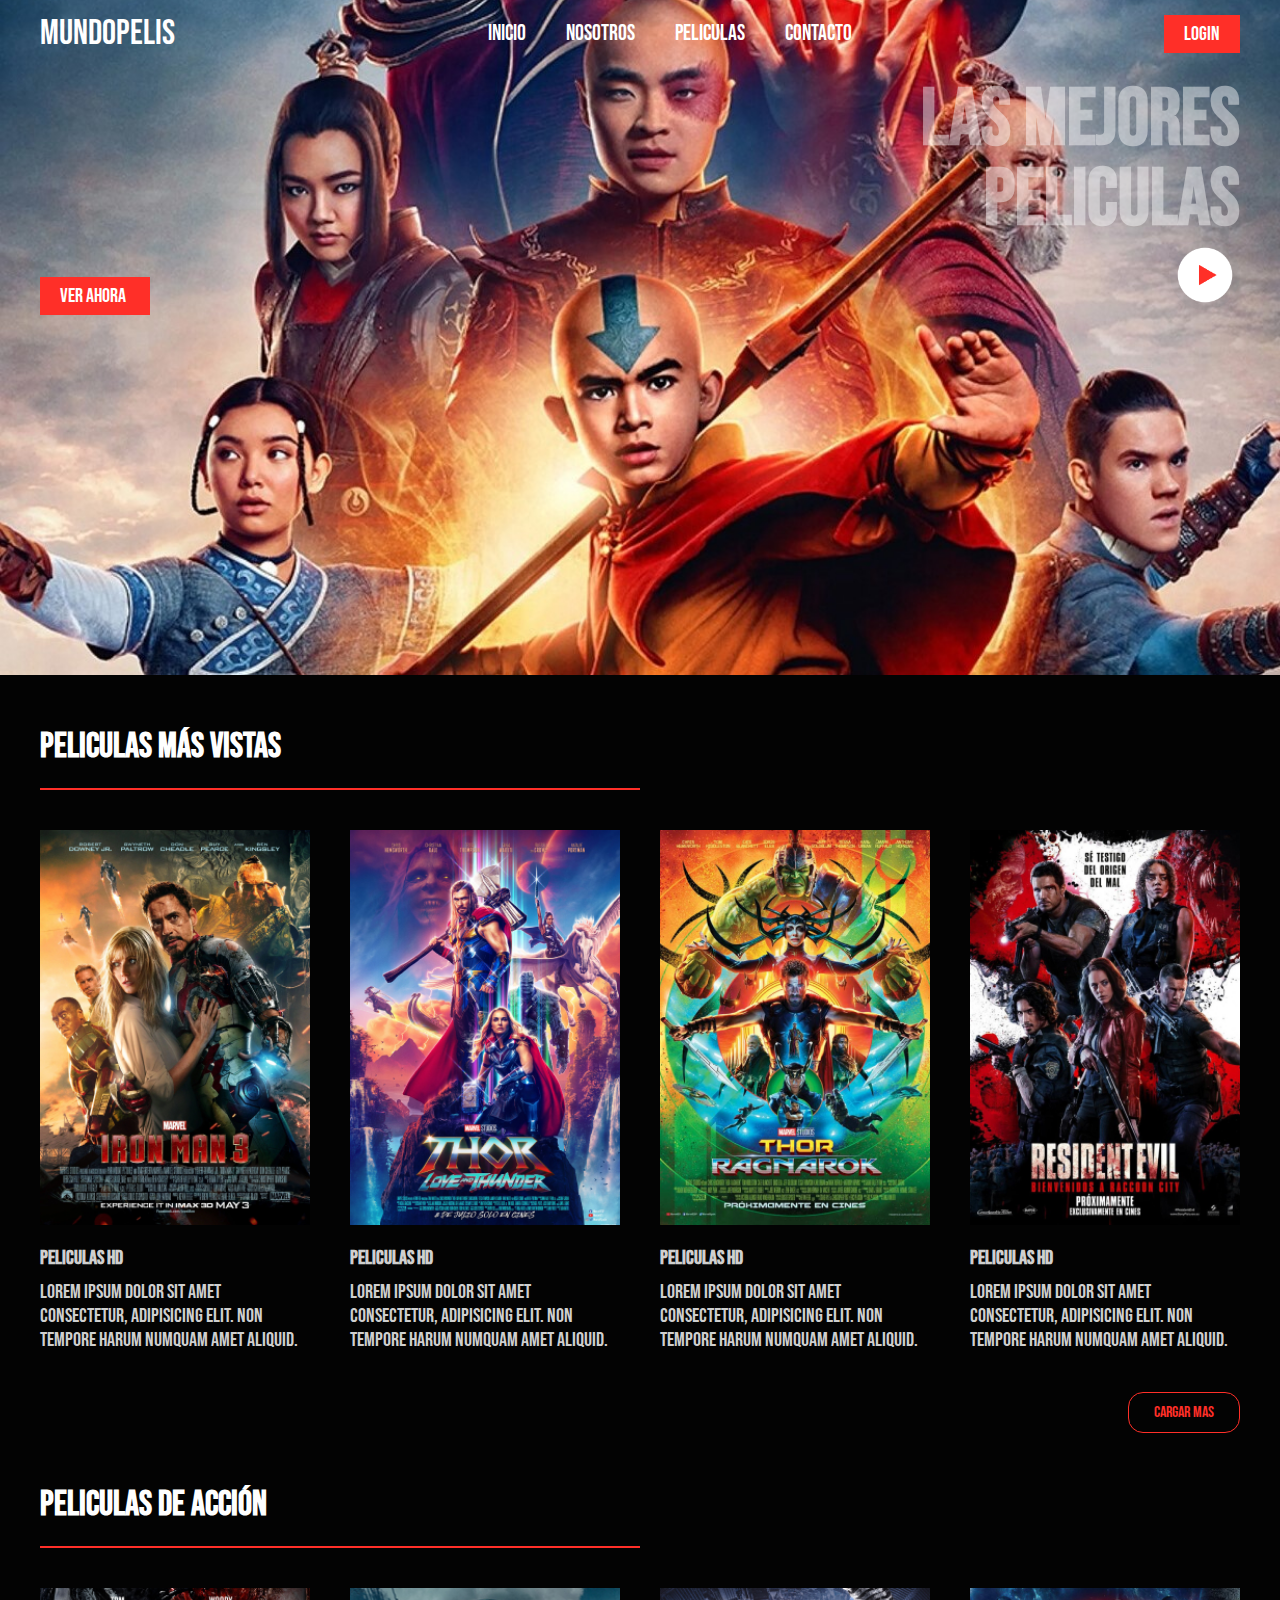
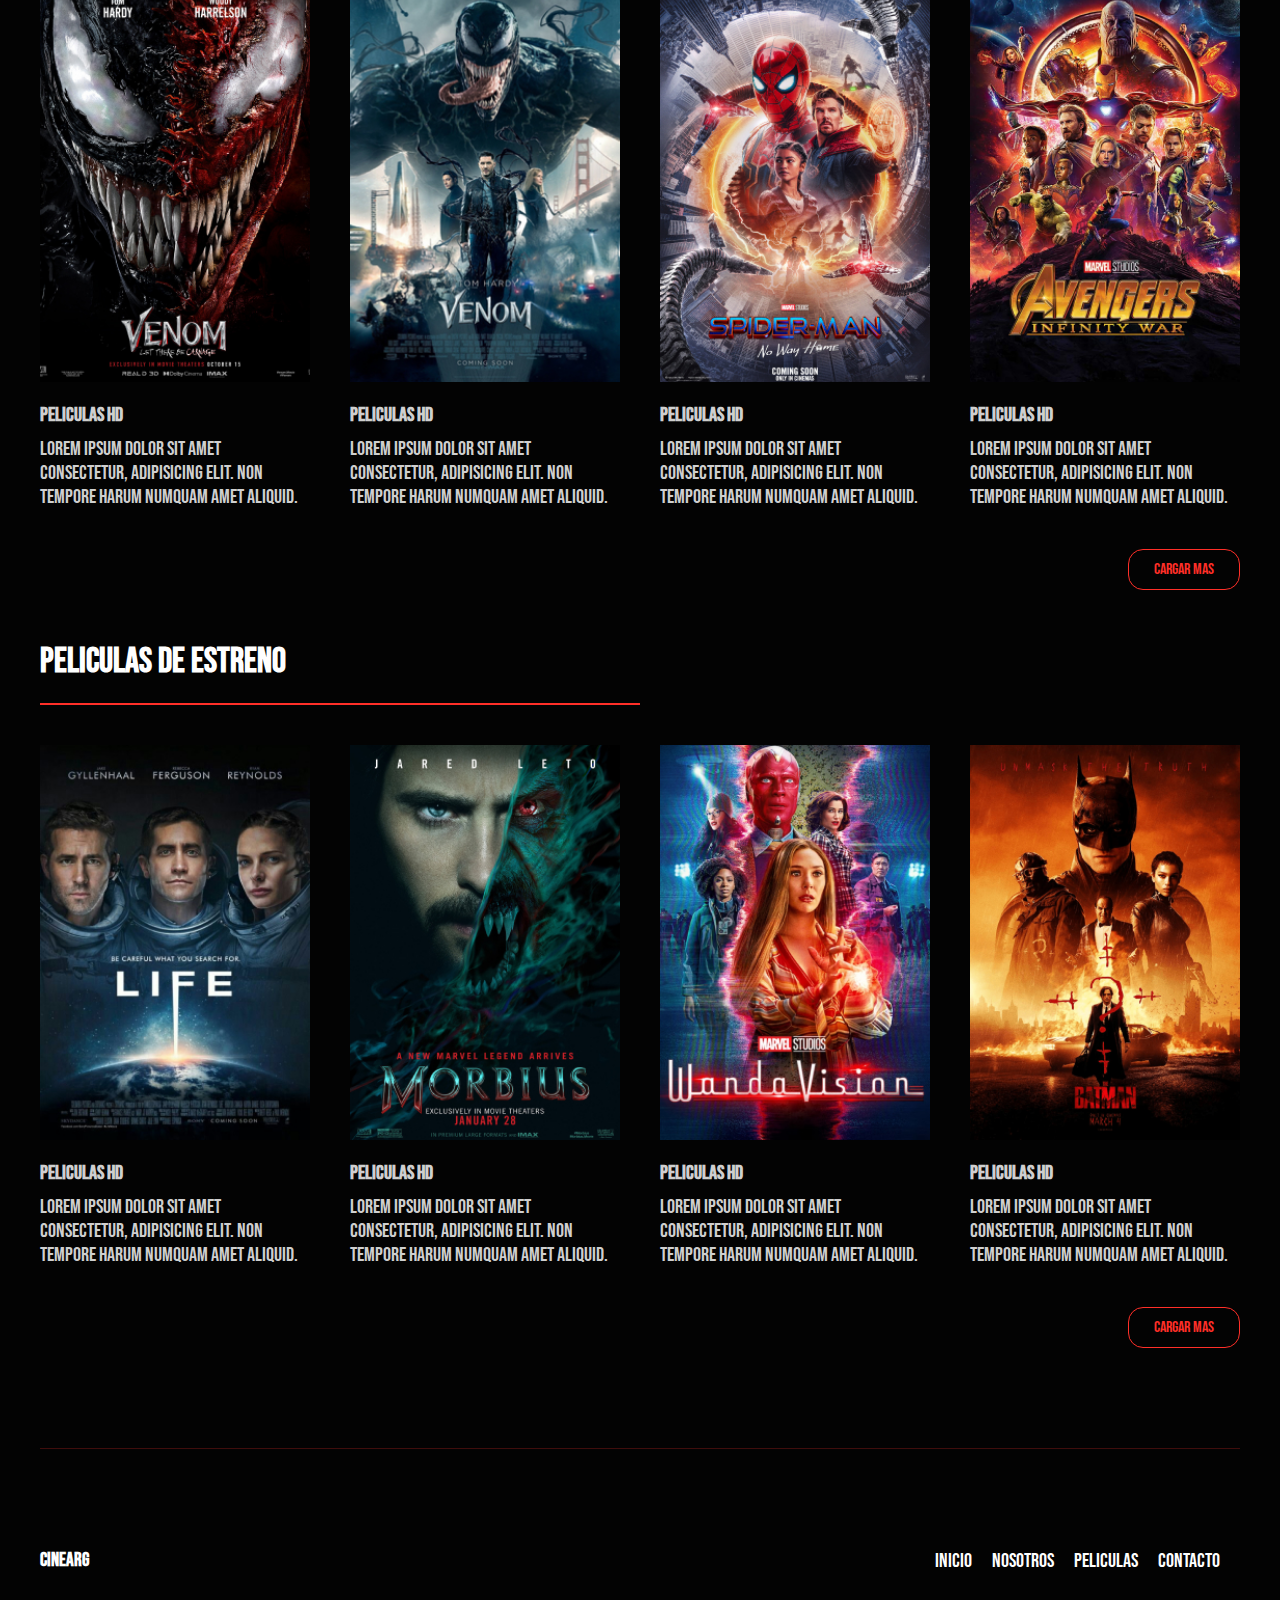
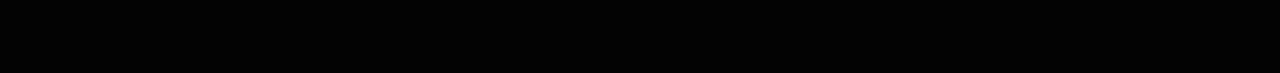
<file: index.html>
<!DOCTYPE html>
<html lang="es">

<head>
    <meta charset="UTF-8">
    <meta name="viewport" content="width=device-width, initial-scale=1.0">
    <title>Peliculas</title>
    <link rel="stylesheet" href="style.css">
</head>

<body>
    <header class="header">

        <div class="menu container">

            <a href="#" class="logo">MundoPelis</a>
            <input type="checkbox" id="menu" />
            <label for="menu">
                <img src="menu.png" class="menu-icono" alt="menu">
            </label>

            <nav class="navbar">
                <ul>

                    <li><a href="#">Inicio</a></li>
                    <li><a href="#">Nosotros</a></li>
                    <li><a href="#">Peliculas</a></li>
                    <li><a href="#">Contacto</a></li>
                </ul>
            </nav>
            <a href="loggin.html" class="btn-1">Login</a>
        </div>

        <div class="header-content container">

            <div class="header-1">
                
                <a href="#" class="btn-2">Ver ahora</a>
            </div>

            <div class="header-2">
                <h1>Las mejores <br> peliculas</h1>
                <img src="play.png" alt="">
            </div>
        </div>
    </header>

    <section class="movies container">

        <h2>Peliculas más vistas</h2>
        <hr>

        <div class="box-container-1">

            <div class="box-1">
                <div class="content">
                    <img src="1.jpg" alt="">
                    <h3>Peliculas hd</h3>
                    <p>Lorem ipsum dolor sit amet consectetur, adipisicing elit.
                        Non tempore harum numquam amet aliquid.
                    </p>
                </div>
            </div>

            <div class="box-1">
                <div class="content">
                    <img src="2.jpg" alt="">
                    <h3>Peliculas hd</h3>
                    <p>Lorem ipsum dolor sit amet consectetur, adipisicing elit.
                        Non tempore harum numquam amet aliquid.
                    </p>
                </div>
            </div>

            <div class="box-1">
                <div class="content">
                    <img src="3.jpg" alt="">
                    <h3>Peliculas hd</h3>
                    <p>Lorem ipsum dolor sit amet consectetur, adipisicing elit.
                        Non tempore harum numquam amet aliquid.
                    </p>
                </div>
            </div>


            <div class="box-1">
                <div class="content">
                    <img src="4.jpg" alt="">
                    <h3>Peliculas hd</h3>
                    <p>Lorem ipsum dolor sit amet consectetur, adipisicing elit.
                        Non tempore harum numquam amet aliquid.
                    </p>
                </div>
            </div>

            <div class="box-1">
                <div class="content">
                    <img src="5.jpg" alt="">
                    <h3>Peliculas hd</h3>
                    <p>Lorem ipsum dolor sit amet consectetur, adipisicing elit.
                        Non tempore harum numquam amet aliquid.
                    </p>
                </div>
            </div>

            <div class="box-1">
                <div class="content">
                    <img src="6.jpg" alt="">
                    <h3>Peliculas hd</h3>
                    <p>Lorem ipsum dolor sit amet consectetur, adipisicing elit.
                        Non tempore harum numquam amet aliquid.
                    </p>
                </div>
            </div>

            <div class="box-1">
                <div class="content">
                    <img src="7.jpg" alt="">
                    <h3>Peliculas hd</h3>
                    <p>Lorem ipsum dolor sit amet consectetur, adipisicing elit.
                        Non tempore harum numquam amet aliquid.
                    </p>
                </div>
            </div>

            <div class="box-1">
                <div class="content">
                    <img src="8.jpg" alt="">
                    <h3>Peliculas hd</h3>
                    <p>Lorem ipsum dolor sit amet consectetur, adipisicing elit.
                        Non tempore harum numquam amet aliquid.
                    </p>
                </div>
            </div>
        </div>

        <div class="load-more" id="load-more-1">cargar mas</div>

    </section>


    <section class="movies container">

        <h2>Peliculas de Acción</h2>
        <hr>

        <div class="box-container-2">

            <div class="box-2">
                <div class="content">
                    <img src="9.jpg" alt="">
                    <h3>Peliculas hd</h3>
                    <p>Lorem ipsum dolor sit amet consectetur, adipisicing elit.
                        Non tempore harum numquam amet aliquid.
                    </p>
                </div>
            </div>

            <div class="box-2">
                <div class="content">
                    <img src="10.jpg" alt="">
                    <h3>Peliculas hd</h3>
                    <p>Lorem ipsum dolor sit amet consectetur, adipisicing elit.
                        Non tempore harum numquam amet aliquid.
                    </p>
                </div>
            </div>

            <div class="box-2">
                <div class="content">
                    <img src="11.jpg" alt="">
                    <h3>Peliculas hd</h3>
                    <p>Lorem ipsum dolor sit amet consectetur, adipisicing elit.
                        Non tempore harum numquam amet aliquid.
                    </p>
                </div>
            </div>


            <div class="box-2">
                <div class="content">
                    <img src="12.jpg" alt="">
                    <h3>Peliculas hd</h3>
                    <p>Lorem ipsum dolor sit amet consectetur, adipisicing elit.
                        Non tempore harum numquam amet aliquid.
                    </p>
                </div>
            </div>

            <div class="box-2">
                <div class="content">
                    <img src="13.jpg" alt="">
                    <h3>Peliculas hd</h3>
                    <p>Lorem ipsum dolor sit amet consectetur, adipisicing elit.
                        Non tempore harum numquam amet aliquid.
                    </p>
                </div>
            </div>

            <div class="box-2">
                <div class="content">
                    <img src="14.jpg" alt="">
                    <h3>Peliculas hd</h3>
                    <p>Lorem ipsum dolor sit amet consectetur, adipisicing elit.
                        Non tempore harum numquam amet aliquid.
                    </p>
                </div>
            </div>

            <div class="box-2">
                <div class="content">
                    <img src="15.jpg" alt="">
                    <h3>Peliculas hd</h3>
                    <p>Lorem ipsum dolor sit amet consectetur, adipisicing elit.
                        Non tempore harum numquam amet aliquid.
                    </p>
                </div>
            </div>

            <div class="box-2">
                <div class="content">
                    <img src="16.jpg" alt="">
                    <h3>Peliculas hd</h3>
                    <p>Lorem ipsum dolor sit amet consectetur, adipisicing elit.
                        Non tempore harum numquam amet aliquid.
                    </p>
                </div>
            </div>
        </div>

        <div class="load-more" id="load-more-2">cargar mas</div>

    </section>

    <section class="movies container">

        <h2>Peliculas de Estreno</h2>
        <hr>

        <div class="box-container-3">

            <div class="box-3">
                <div class="content">
                    <img src="17.jpg" alt="">
                    <h3>Peliculas hd</h3>
                    <p>Lorem ipsum dolor sit amet consectetur, adipisicing elit.
                        Non tempore harum numquam amet aliquid.
                    </p>
                </div>
            </div>

            <div class="box-3">
                <div class="content">
                    <img src="18.jpg" alt="">
                    <h3>Peliculas hd</h3>
                    <p>Lorem ipsum dolor sit amet consectetur, adipisicing elit.
                        Non tempore harum numquam amet aliquid.
                    </p>
                </div>
            </div>

            <div class="box-3">
                <div class="content">
                    <img src="19.jpg" alt="">
                    <h3>Peliculas hd</h3>
                    <p>Lorem ipsum dolor sit amet consectetur, adipisicing elit.
                        Non tempore harum numquam amet aliquid.
                    </p>
                </div>
            </div>


            <div class="box-3">
                <div class="content">
                    <img src="20.jpg" alt="">
                    <h3>Peliculas hd</h3>
                    <p>Lorem ipsum dolor sit amet consectetur, adipisicing elit.
                        Non tempore harum numquam amet aliquid.
                    </p>
                </div>
            </div>

            <div class="box-3">
                <div class="content">
                    <img src="21.jpg" alt="">
                    <h3>Peliculas hd</h3>
                    <p>Lorem ipsum dolor sit amet consectetur, adipisicing elit.
                        Non tempore harum numquam amet aliquid.
                    </p>
                </div>
            </div>

            <div class="box-3">
                <div class="content">
                    <img src="22.jpg" alt="">
                    <h3>Peliculas hd</h3>
                    <p>Lorem ipsum dolor sit amet consectetur, adipisicing elit.
                        Non tempore harum numquam amet aliquid.
                    </p>
                </div>
            </div>

            <div class="box-3">
                <div class="content">
                    <img src="23.jpg" alt="">
                    <h3>Peliculas hd</h3>
                    <p>Lorem ipsum dolor sit amet consectetur, adipisicing elit.
                        Non tempore harum numquam amet aliquid.
                    </p>
                </div>
            </div>

            <div class="box-3">
                <div class="content">
                    <img src="24.jpg" alt="">
                    <h3>Peliculas hd</h3>
                    <p>Lorem ipsum dolor sit amet consectetur, adipisicing elit.
                        Non tempore harum numquam amet aliquid.
                    </p>
                </div>
            </div>
        </div>

        <div class="load-more" id="load-more-3">cargar mas</div>

    </section>

    <footer class="footer container">
        <h3>CineARG</h3>

        <ul>
            <li><a href="#">Inicio</a></li>
            <li><a href="#">Nosotros</a></li>
            <li><a href="#">Peliculas</a></li>
            <li><a href="#">Contacto</a></li>
        </ul>
    </footer>
    <script src="script.js"></script>
</body>

</html>
</file>
<file: style.css>
@import url('https://fonts.googleapis.com/css2?family=Bebas+Neue&display=swap');


*{
    margin: 0;
    padding: 0;
    box-sizing: border-box;
    text-decoration: none;
    list-style: none;
}

body{
    background-color: #030303;
    font-family: "Bebas Neue", sans-serif;
    color: white;
}

.container{
    max-width: 1200px;
    margin: 0 auto;
}

.header{    
    background-image: url(aang.jpeg);
    background-position: center center;
    background-repeat: no-repeat;
    background-size: cover;
    min-height: 75vh;
    align-items: center;
}

.menu{
    position: absolute;
    top: 0;
    left: 0;
    right: 0;
    display: flex;
    align-items: center;
    justify-content: space-between;
}

.logo{
    font-size: 35px;
    color: white;
}

.menu .navbar ul li{
    position: relative;
    float: left;
}

.menu .navbar ul li a {
    padding: 20px;
    font-size: 22px;
    color: white;
    display: block;
}

.menu .navbar ul li a:hover{
    color: #ff2f28;
}

#menu{
    display: none;
}

.menu-icono {
    width: 25px;
}

.menu label{
    cursor: pointer;
    display: none;
}

.header-content{
    display: flex;
    width: 100%;
}

.header-1{
    display: flex;
    flex-direction: column;
    width: 50%;
    align-self: flex-end;
}

.header-1 img{
    width: 300px;
}

.header-2 {
    width: 50%;
    margin-top: 80px;
    text-align: end;
}

.header-2 h1{
    color: #ffffff72;
    font-size: 80px;
    line-height: 80px;
}

.header-2 img{
    width: 70px;
}

.btn-1{
    display: inline-block;
    padding: 7px 20px;
    background-color: #ff2f28;
    color: white;
    font-size: 20px;
}

.btn-2{
    width: 110px;
    display: inline-block;
    padding: 7px 20px;
    background-color: #ff2f28;
    color: white;
    font-size: 20px;
    margin-top: 30px;
}

.movies{
    padding: 50px 0 0 0;
    display: flex;
    flex-direction: column;
}

h2{
    font-size: 35px;
    margin-bottom: 20px;
}

hr{ 
    border: 1px solid #ff2f28;
    width: 50%;
    margin-bottom: 40px;
}

.box-container-1 ,
.box-container-2 ,
.box-container-3 {
    display: grid;
    grid-template-columns: repeat(auto-fit, minmax(250px,1fr));
    gap: 40px;
}

.box-1,
.box-2,
.box-3{
    border-radius: 5px;
    z-index: 1000;
    display: none;
}

.box-1:nth-child(1),
.box-1:nth-child(2),
.box-1:nth-child(3),
.box-1:nth-child(4){
    display: inline-block;
}

.box-2:nth-child(1),
.box-2:nth-child(2),
.box-2:nth-child(3),
.box-2:nth-child(4){
    display: inline-block;
}

.box-3:nth-child(1),
.box-3:nth-child(2),
.box-3:nth-child(3),
.box-3:nth-child(4){
    display: inline-block;
}

.load-more{
    margin-top: 40px;
    display: inline-block;
    padding: 10px 25px;
    border-radius: 15px;
    border: 1px solid #ff2f28;
    color: #ff2f28;
    font-size: 16px;
    cursor: pointer;
    align-self: flex-end;
}

.load-more:hover{
    background-color: #ff2f28;
    color: white;
}

.content img{
    width: 100%;
    margin-bottom: 15px;
}

.content h3{
    font-size: 20px;
    margin-bottom: 10px;
}

.content{
    color: #cfcfcf;
    font-size: 20px;
}

.footer {
    display: flex;
    justify-content: space-between;
    align-items: center;
    padding: 100px 0;
    margin-top: 100px;
    border-top: 1px solid #ff2f283d;
}

.footer ul{
    display: flex;
}

.footer a{
    color: white;
    font-size: 20px;
    margin-right: 20px;
    display: block;
}

.footer a:hover{
    color: #ff2f28;
}

@media (max-width:991px){
    .menu{
    padding: 20px;
    }

    .menu label{
        display: initial;
    }

    .menu .navbar{
        position: absolute;
        top: 100%;
        left: 0;
        right: 0;
        background-color: #030303;
        display: none;
    }
    
    .menu .navbar ul li{
        width: 100%;
    }

    .btn-1{
        display: none;
    }

    #menu:checked ~ .navbar{
    display: initial;
}

    .header-content{
    flex-direction: column;
    padding: 180px 30px 30px 30px;
}

    .header-1{
        width: 100%;
        text-align: center;
    }

    .header-2{
        width: 100%;
        text-align: center;
    }

    .movies{
        padding: 30px 50px;
    }

    .footer {
        margin-top: 30px;
        padding: 30px;
        flex-direction: column;
        text-align: center;
    }

    .footer ul{
        margin-top: 15px;
        justify-content: center;
    }
}
</file>
